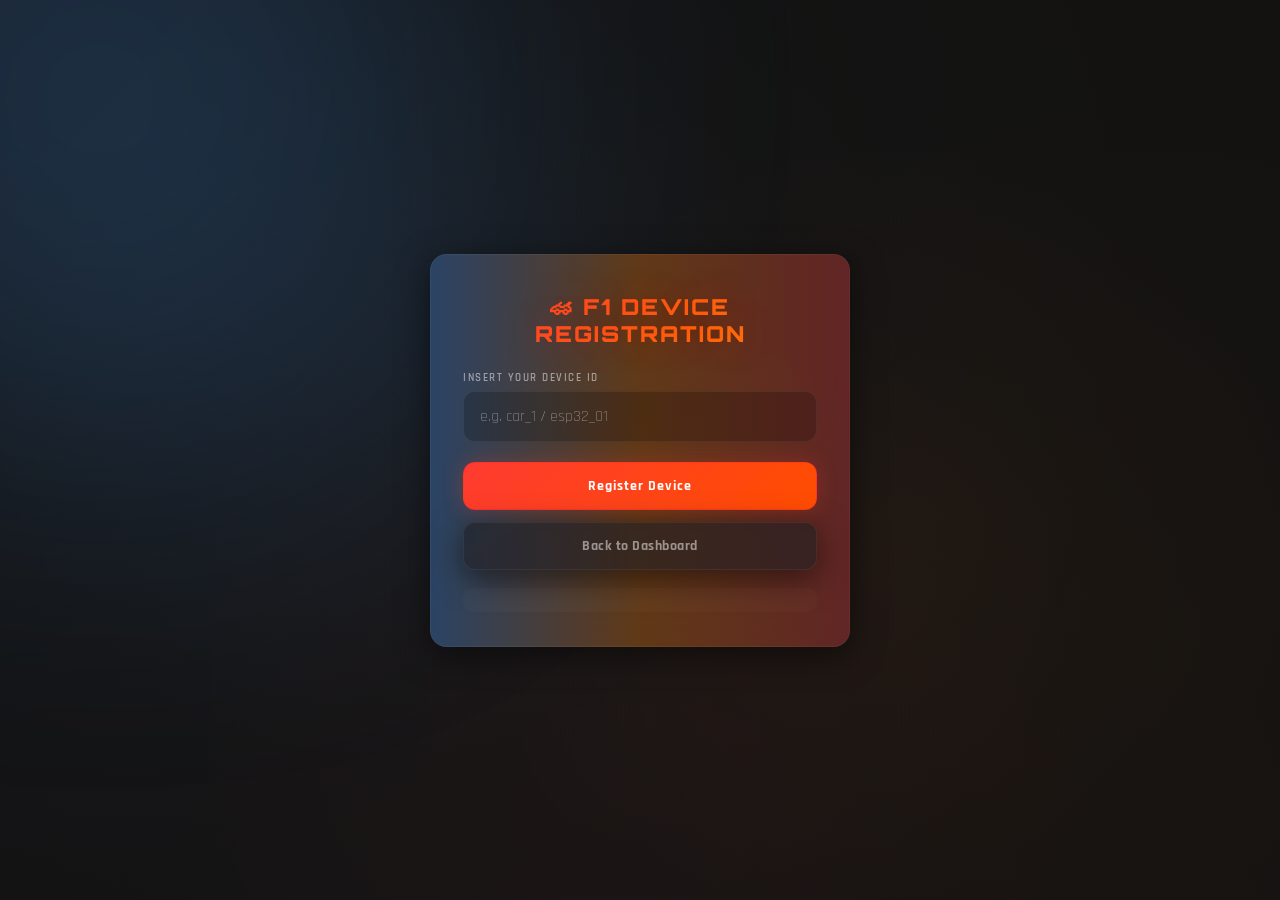
<file: login.html>
<!DOCTYPE html>
<!--
================================================================================
DOCUMENTO HTML - F1 DEVICE LOGIN (REGISTRAZIONE)
================================================================================
Questa pagina consente ai nuovi dispositivi (vetture) di registrarsi presso
il backend della dashboard. L'utente inserisce un ID dispositivo e, tramite
chiamata API, lo invia al server per la registrazione.
La pagina è stilizzata con il tema dark e glassmorphism della dashboard principale.

================================================================================
INDICE DELLE SEZIONI
================================================================================
1.  META E TITOLO ................................. riga  31
2.  STILI INTERNI (CSS specifici per il login) ... riga  41
3.  SFONDO ANIMATO ................................ riga 227
4.  CARD DI REGISTRAZIONE ........................ riga 233
5.  LOGICA DI REGISTRAZIONE (JavaScript) ......... riga 270
================================================================================
-->
<html lang="it">
<head>
    <!-- ============================================================
    SEZIONE 1: META E TITOLO
    ============================================================ -->
    <meta charset="UTF-8">
    <meta name="viewport" content="width=device-width, initial-scale=1.0">
    <title>F1 Device Login</title>

    <!-- Foglio di stile principale della dashboard -->
    <link rel="stylesheet" href="style.css">

    <!-- ============================================================
    SEZIONE 2: STILI INTERNI (CSS specifici per il login)
    ============================================================ -->
    <style>
        /* --- Sfondo e centratura --- */
        body {
            font-family: 'Rajdhani', 'Segoe UI', Arial, sans-serif;
            background: var(--f1-bg);
            background-image:
                radial-gradient(circle at 30% 40%, rgba(74, 158, 255, 0.04), transparent 40%),
                radial-gradient(circle at 70% 60%, rgba(255, 123, 0, 0.03), transparent 40%),
                radial-gradient(circle at 50% 80%, rgba(255, 59, 48, 0.02), transparent 50%);
            height: 100vh;
            display: flex;
            justify-content: center;
            align-items: center;
            color: var(--f1-text);
            overflow: hidden;
            margin: 0;
        }

        /* Alone luminoso animato (effetto neon) */
        .bg-glow {
            position: absolute;
            width: 700px;
            height: 700px;
            background: var(--f1-blue-glow);
            filter: blur(150px);
            border-radius: 50%;
            top: -250px;
            left: -250px;
            pointer-events: none;
            animation: pulseGlow 6s ease-in-out infinite alternate;
        }

        @keyframes pulseGlow {
            0% { opacity: 0.5; transform: scale(0.9); }
            100% { opacity: 1; transform: scale(1.2); }
        }

        /* --- Card principale (glassmorphism) --- */
        .login-card {
            position: relative;
            width: 420px;
            max-width: 94%;
            padding: 38px 32px 34px 32px;
            border-radius: var(--f1-radius);
            background: var(--f1-card-bg);
            backdrop-filter: blur(16px);
            -webkit-backdrop-filter: blur(16px);
            border: 1px solid var(--f1-border);
            box-shadow: var(--f1-shadow);
            transition: var(--f1-transition);
            text-align: center;
            z-index: 2;
        }

        /* Bordo animato con gradiente */
        .login-card::before {
            content: '';
            position: absolute;
            top: -1px;
            left: -1px;
            right: -1px;
            bottom: -1px;
            border-radius: calc(var(--f1-radius) + 1px);
            background: linear-gradient(90deg, var(--f1-blue), var(--f1-orange), var(--f1-red));
            z-index: -1;
            opacity: 0.3;
            transition: opacity 0.4s;
        }

        .login-card:hover::before {
            opacity: 0.8;
        }

        .login-card:hover {
            transform: translateY(-4px);
            border-color: rgba(74, 158, 255, 0.12);
            box-shadow: 0 12px 40px rgba(0, 0, 0, 0.6), 0 0 0 1px rgba(74, 158, 255, 0.06);
        }

        /* Titolo (Orbitron con gradiente) */
        .login-title {
            font-family: 'Orbitron', sans-serif;
            font-weight: 900;
            font-size: 22px;
            letter-spacing: 2px;
            text-transform: uppercase;
            margin: 0 0 24px 0;
            background: linear-gradient(135deg, var(--f1-red), var(--f1-orange));
            background-clip: text;
            -webkit-background-clip: text;
            -webkit-text-fill-color: transparent;
            color: transparent;
            text-shadow: 0 0 40px var(--f1-red-glow);
        }

        /* Etichetta */
        .label {
            font-size: 11px;
            font-weight: 600;
            text-transform: uppercase;
            letter-spacing: 1.5px;
            color: var(--f1-text-muted);
            margin-bottom: 6px;
            text-align: left;
        }

        /* Campo input */
        .login-input {
            width: 100%;
            padding: 14px 16px;
            border-radius: 12px;
            border: 1px solid var(--f1-border);
            background: rgba(0, 0, 0, 0.2);
            color: var(--f1-text);
            font-family: 'Rajdhani', sans-serif;
            font-size: 16px;
            font-weight: 500;
            outline: none;
            transition: var(--f1-transition);
            margin-bottom: 8px;
            box-sizing: border-box;
        }

        .login-input:focus {
            border-color: var(--f1-blue);
            box-shadow: 0 0 0 3px rgba(74, 158, 255, 0.1);
            background: rgba(0, 0, 0, 0.3);
        }

        .login-input::placeholder {
            color: var(--f1-text-muted);
            font-weight: 300;
        }

        /* Pulsanti generici */
        .login-btn {
            width: 100%;
            padding: 14px 20px;
            border-radius: 12px;
            border: 1px solid var(--f1-border);
            background: rgba(30, 30, 36, 0.8);
            color: var(--f1-text);
            font-family: 'Rajdhani', sans-serif;
            font-weight: 700;
            font-size: 14px;
            letter-spacing: 0.5px;
            cursor: pointer;
            transition: var(--f1-transition);
            position: relative;
            overflow: hidden;
            margin-top: 12px;
            box-sizing: border-box;
            box-shadow: var(--f1-shadow);
        }

        .login-btn:hover {
            transform: translateY(-2px);
            border-color: var(--f1-blue);
            box-shadow: 0 8px 32px rgba(74, 158, 255, 0.08);
            background: rgba(74, 158, 255, 0.04);
            color: var(--f1-blue);
        }

        .login-btn:active {
            transform: scale(0.97);
        }

        /* Pulsante primario (Register) */
        .login-btn.primary {
            background: linear-gradient(135deg, var(--f1-red), #ff4d00);
            border-color: rgba(255, 0, 76, 0.2);
            color: white;
            font-weight: 700;
            letter-spacing: 1px;
            box-shadow: 0 0 20px var(--f1-red-glow);
        }

        .login-btn.primary:hover {
            border-color: var(--f1-red);
            box-shadow: 0 8px 32px var(--f1-red-glow);
            background: linear-gradient(135deg, var(--f1-red), #ff4d00);
            transform: translateY(-2px) scale(1.01);
            color: white;
        }

        /* Pulsante secondario (Back) */
        .login-btn.secondary {
            background: rgba(30, 30, 36, 0.6);
            border-color: var(--f1-border);
            color: var(--f1-text-muted);
        }

        .login-btn.secondary:hover {
            border-color: var(--f1-blue);
            color: var(--f1-text);
            background: rgba(74, 158, 255, 0.04);
        }

        /* Effetto ripple */
        .login-btn::after {
            content: "";
            position: absolute;
            inset: 0;
            background: radial-gradient(circle, rgba(74, 158, 255, 0.04), transparent 60%);
            opacity: 0;
            transition: 0.3s;
            pointer-events: none;
        }

        .login-btn:active::after {
            opacity: 1;
        }

        /* Area feedback */
        #result {
            margin-top: 18px;
            font-size: 14px;
            font-weight: 500;
            min-height: 24px;
            color: var(--f1-text);
            padding: 8px 12px;
            border-radius: 10px;
            background: rgba(255, 255, 255, 0.02);
            transition: var(--f1-transition);
        }

        #result:not(:empty) {
            border: 1px solid rgba(74, 158, 255, 0.08);
        }

        /* Responsive */
        @media (max-width: 500px) {
            .login-card {
                padding: 28px 20px 24px 20px;
            }
            .login-title {
                font-size: 18px;
            }
            .login-input, .login-btn {
                font-size: 14px;
                padding: 12px 16px;
            }
            .bg-glow {
                width: 400px;
                height: 400px;
                top: -100px;
                left: -100px;
            }
        }
    </style>
</head>

<body>

    <!-- ============================================================
    SEZIONE 3: SFONDO ANIMATO
    ============================================================ -->
    <div class="bg-glow"></div>

    <!-- ============================================================
    SEZIONE 4: CARD DI REGISTRAZIONE
    ============================================================ -->
    <div class="login-card">

        <div class="login-title">🏎 F1 Device Registration</div>

        <div class="label">Insert your device ID</div>
        <input class="login-input" id="deviceId" placeholder="e.g. car_1 / esp32_01">

        <button class="login-btn primary" onclick="registerDevice()">
            Register Device
        </button>

        <button class="login-btn secondary" onclick="goDashboard()">
            Back to Dashboard
        </button>

        <div id="result"></div>

    </div>

    <!-- ============================================================
    SEZIONE 5: LOGICA DI REGISTRAZIONE (JavaScript)
    ============================================================ -->
    <script>
        /**
         * Invia una richiesta di registrazione al backend.
         * Legge l'ID dal campo input, lo valida e gestisce la risposta.
         */
        async function registerDevice() {
            const input = document.getElementById("deviceId");
            const id = input.value.trim();

            if (!id) {
                document.getElementById("result").innerHTML = "⚠️ Insert a device ID";
                return;
            }

            try {
                const res = await fetch("http://192.168.1.70:8000/register_device", {
                    method: "POST",
                    headers: { "Content-Type": "application/json" },
                    body: JSON.stringify({ device_id: id })
                });

                const data = await res.json();

                if (!res.ok) {
                    document.getElementById("result").innerHTML = `⚠️ ${data.detail || "Error during registration"}`;
                    return;
                }

                document.getElementById("result").innerHTML = "✅ Device registered: <b>" + data.device_id + "</b>";
                input.value = "";
                input.focus();

            } catch (err) {
                document.getElementById("result").innerHTML = "❌ Server error - backend not reachable";
            }
        }

        /**
         * Reindirizza alla dashboard principale.
         */
        function goDashboard() {
            window.location.href = "index.html";
        }

        /**
         * Premi Invio nel campo input per attivare la registrazione.
         */
        document.getElementById("deviceId").addEventListener("keydown", function(e) {
            if (e.key === "Enter") {
                registerDevice();
            }
        });
    </script>

</body>
</html>
</file>
<file: style.css>
/* ==========================================================================
   STYLE.CSS - F1 DASHBOARD (DARK ELEGANT)
   ==========================================================================
   Tema scuro bilanciato: grigio profondo, card semitrasparenti,
   accenti blu/arancione per massima leggibilità.

   ==========================================================================
   INDICE DELLE SEZIONI
   ==========================================================================
   1.  IMPORTAZIONE FONT ........................... riga   33
   2.  VARIABILI CSS ............................... riga   39
   3.  RESET E STILI BASE .......................... riga   64
   4.  SCROLLBAR ................................... riga   84
   5.  HEADER ...................................... riga  101
   6.  TOPBAR ...................................... riga  126
   7.  GRIGLIA CARD ................................ riga  214
   8.  CARD ........................................ riga  227
   9.  CANVAS (GRAFICI) ............................ riga  283
  10.  TRACCIATO ................................... riga  308
  11.  CONTROLLI GARA .............................. riga  402
  12.  AI PANEL E LEADERBOARD ...................... riga  475
  13.  PANNELLO EDITOR ............................. riga  610
  14.  MODALITÀ ESPANSA ............................ riga  632
  15.  PICTURE-IN-PICTURE (PiP) .................... riga  672
  16.  CLASSI UTILITY .............................. riga  794
  17.  ANIMAZIONI .................................. riga  804
  18.  SFONDO ANIMATO .............................. riga  824
  19.  RESPONSIVE .................................. riga  845
  20.  PIP RESIZE HANDLE ........................... riga  894
  21.  GRAFICO COMPARISON .......................... riga  914
  22.  AI ENGINEER UI .............................. riga  937
  23.  PULSANTI GPS E SIMULAZIONE .................. riga 1048
  24.  CONTATORE FPS ............................... riga 1064
   ========================================================================== */

/* ==========================================================================
   1. IMPORTAZIONE FONT
   ========================================================================== */
@import url('https://fonts.googleapis.com/css2?family=Orbitron:wght@400;700;900&family=Rajdhani:wght@300;400;600;700&display=swap');

/* ==========================================================================
   2. VARIABILI CSS
   ========================================================================== */
:root {
    --f1-red: #ff3b30;
    --f1-red-glow: rgba(255, 59, 48, 0.25);
    --f1-blue: #4a9eff;
    --f1-blue-glow: rgba(74, 158, 255, 0.2);
    --f1-orange: #ff7b00;
    --f1-orange-glow: rgba(255, 123, 0, 0.2);
    --f1-green: #4caf50;
    --f1-green-glow: rgba(76, 175, 80, 0.2);
    --f1-bg: #121212;
    --f1-card-bg: rgba(30, 30, 36, 0.88);
    --f1-border: rgba(255, 255, 255, 0.06);
    --f1-text: #e8e8ea;
    --f1-text-muted: rgba(255, 255, 255, 0.5);
    --f1-shadow: 0 8px 32px rgba(0, 0, 0, 0.5);
    --f1-radius: 16px;
    --f1-transition: all 0.3s cubic-bezier(0.25, 0.46, 0.45, 0.94);
}

/* ==========================================================================
   3. RESET E STILI BASE
   ========================================================================== */
* {
    box-sizing: border-box;
    margin: 0;
    padding: 0;
}

body {
    font-family: 'Rajdhani', 'Segoe UI', Arial, sans-serif;
    background: var(--f1-bg);
    background-image:
        radial-gradient(circle at 30% 40%, rgba(74, 158, 255, 0.04), transparent 40%),
        radial-gradient(circle at 70% 60%, rgba(255, 123, 0, 0.03), transparent 40%),
        radial-gradient(circle at 50% 80%, rgba(255, 59, 48, 0.02), transparent 50%);
    color: var(--f1-text);
    min-height: 100vh;
    overflow-x: hidden;
}

/* ==========================================================================
   4. SCROLLBAR
   ========================================================================== */
::-webkit-scrollbar {
    width: 6px;
}
::-webkit-scrollbar-track {
    background: rgba(255, 255, 255, 0.02);
}
::-webkit-scrollbar-thumb {
    background: var(--f1-blue);
    border-radius: 10px;
}
::-webkit-scrollbar-thumb:hover {
    background: var(--f1-orange);
    box-shadow: 0 0 12px var(--f1-orange-glow);
}

/* ==========================================================================
   5. HEADER – Titolo principale
   ========================================================================== */
h1 {
    margin: 0;
    padding: 20px 28px;
    font-family: 'Orbitron', sans-serif;
    font-size: 26px;
    font-weight: 900;
    letter-spacing: 3px;
    text-transform: uppercase;
    color: #fff;
    background: linear-gradient(135deg, rgba(74, 158, 255, 0.06), rgba(255, 123, 0, 0.03));
    border-bottom: 2px solid transparent;
    border-image: linear-gradient(90deg, var(--f1-blue), var(--f1-orange), var(--f1-red));
    border-image-slice: 1;
    display: flex;
    align-items: center;
    gap: 16px;
    text-shadow: 0 0 40px rgba(74, 158, 255, 0.05);
}

h1::before {
    content: '🏎️';
    font-size: 32px;
    filter: drop-shadow(0 0 10px var(--f1-blue-glow));
}

/* ==========================================================================
   6. TOPBAR – Barra superiore
   ========================================================================== */
.topbar {
    position: sticky;
    top: 0;
    z-index: 1000;
    display: flex;
    align-items: center;
    justify-content: space-between;
    padding: 10px 24px;
    margin: 12px 24px 20px 24px;
    background: rgba(18, 18, 18, 0.92);
    backdrop-filter: blur(20px);
    -webkit-backdrop-filter: blur(20px);
    border: 1px solid var(--f1-border);
    border-radius: var(--f1-radius);
    box-shadow: var(--f1-shadow);
    transition: var(--f1-transition);
}

.topbar:hover {
    border-color: rgba(74, 158, 255, 0.15);
    box-shadow: 0 8px 40px rgba(0, 0, 0, 0.6);
}

.topbar-left {
    display: flex;
    align-items: center;
    gap: 14px;
}

.topbar-center {
    display: flex;
    align-items: center;
    gap: 10px;
    margin-right: auto;
    margin-left: 20px;
}

.topbar-right {
    display: flex;
    align-items: center;
    gap: 8px;
}

/* Live dot */
.live-dot {
    width: 10px;
    height: 10px;
    background: var(--f1-blue);
    border-radius: 50%;
    box-shadow: 0 0 20px var(--f1-blue-glow), inset 0 0 6px rgba(74, 158, 255, 0.3);
    animation: pulse-dot 1.2s ease-in-out infinite;
}

@keyframes pulse-dot {
    0%, 100% { transform: scale(1); opacity: 1; }
    50% { transform: scale(1.6); opacity: 0.4; }
}

.live-text {
    font-size: 12px;
    font-weight: 700;
    letter-spacing: 2px;
    text-transform: uppercase;
    color: var(--f1-blue);
    text-shadow: 0 0 20px var(--f1-blue-glow);
    animation: liveTextPulse 2s ease-in-out infinite;
}

@keyframes liveTextPulse {
    0%, 100% { opacity: 1; }
    50% { opacity: 0.3; }
}

/* Selettore dispositivo */
#deviceSelect {
    background: rgba(30, 30, 36, 0.9);
    color: #fff;
    border: 1px solid var(--f1-border);
    padding: 8px 40px 8px 16px;
    border-radius: 10px;
    font-family: 'Rajdhani', sans-serif;
    font-weight: 600;
    font-size: 14px;
    cursor: pointer;
    transition: var(--f1-transition);
    outline: none;
    appearance: none;
    background-image: url("data:image/svg+xml;utf8,<svg xmlns='http://www.w3.org/2000/svg' width='12' height='8' viewBox='0 0 12 8'><path fill='%234a9eff' d='M0 0l6 6 6-6z'/></svg>");
    background-repeat: no-repeat;
    background-position: right 14px center;
    min-width: 150px;
}

#deviceSelect:focus,
#deviceSelect:active {
    border-color: var(--f1-blue);
    box-shadow: 0 0 0 3px rgba(74, 158, 255, 0.1);
    background-color: rgba(30, 30, 36, 0.95);
}

#deviceSelect option {
    background: #1e1e24;
    color: #fff;
    padding: 8px 12px;
}

#deviceSelect:hover {
    border-color: var(--f1-blue);
    box-shadow: 0 0 0 2px rgba(74, 158, 255, 0.04);
}

/* Pulsanti topbar */
.topbar-btn {
    position: relative;
    padding: 8px 18px;
    border-radius: 10px;
    background: rgba(30, 30, 36, 0.6);
    border: 1px solid var(--f1-border);
    color: var(--f1-text);
    cursor: pointer;
    transition: var(--f1-transition);
    font-family: 'Rajdhani', sans-serif;
    font-weight: 600;
    font-size: 13px;
    letter-spacing: 0.5px;
    overflow: hidden;
}

.topbar-btn:hover {
    transform: translateY(-2px);
    border-color: var(--f1-blue);
    box-shadow: 0 4px 20px rgba(74, 158, 255, 0.08);
    background: rgba(74, 158, 255, 0.04);
    color: var(--f1-blue);
}

.topbar-btn:active {
    transform: scale(0.96);
}

.topbar-btn.active {
    border-color: var(--f1-blue);
    box-shadow: 0 0 0 3px rgba(74, 158, 255, 0.06);
    color: var(--f1-blue);
}

.topbar-btn.danger:hover {
    border-color: var(--f1-red);
    box-shadow: 0 4px 20px var(--f1-red-glow);
    color: var(--f1-red);
}

.topbar-btn::after {
    content: "";
    position: absolute;
    inset: 0;
    background: radial-gradient(circle, rgba(74, 158, 255, 0.04), transparent 60%);
    opacity: 0;
    transition: 0.3s;
    pointer-events: none;
}

.topbar-btn:active::after {
    opacity: 1;
}

/* ==========================================================================
   7. GRIGLIA CARD
   ========================================================================== */
.container {
    display: grid;
    grid-template-columns: 1fr 1fr 1fr;
    gap: 20px;
    padding: 0 24px;
    margin-top: 20px;
}

.container-full {
    padding: 0 24px;
    margin-top: 20px;
}

/* ==========================================================================
   8. CARD (glassmorphism scuro)
   ========================================================================== */
.card {
    background: var(--f1-card-bg);
    backdrop-filter: blur(16px);
    -webkit-backdrop-filter: blur(16px);
    border: 1px solid var(--f1-border);
    border-radius: var(--f1-radius);
    padding: 20px 22px 22px 22px;
    box-shadow: var(--f1-shadow);
    transition: var(--f1-transition);
    position: relative;
    overflow: hidden;
}

.card::before {
    content: '';
    position: absolute;
    top: 0;
    left: 0;
    right: 0;
    height: 2px;
    background: linear-gradient(90deg, var(--f1-blue), var(--f1-orange), var(--f1-red));
    opacity: 0;
    transition: var(--f1-transition);
}

.card:hover {
    transform: translateY(-4px);
    border-color: rgba(74, 158, 255, 0.12);
    box-shadow: 0 12px 40px rgba(0, 0, 0, 0.6), 0 0 0 1px rgba(74, 158, 255, 0.06);
}

.card:hover::before {
    opacity: 1;
}

.card::after {
    content: '';
    position: absolute;
    top: 0;
    right: 0;
    width: 60px;
    height: 100%;
    background: repeating-linear-gradient(45deg,
        transparent,
        transparent 8px,
        rgba(74, 158, 255, 0.01) 8px,
        rgba(74, 158, 255, 0.01) 10px
    );
    pointer-events: none;
    opacity: 0.2;
}

.card h3 {
    margin: 0 0 14px 0;
    font-family: 'Orbitron', sans-serif;
    font-size: 11px;
    font-weight: 700;
    letter-spacing: 1.5px;
    text-transform: uppercase;
    color: var(--f1-text-muted);
    display: flex;
    align-items: center;
    gap: 8px;
}

.card h3 .badge {
    font-family: 'Rajdhani', sans-serif;
    font-size: 9px;
    padding: 2px 12px;
    border-radius: 20px;
    background: rgba(74, 158, 255, 0.08);
    color: var(--f1-blue);
    letter-spacing: 0.5px;
    border: 1px solid rgba(74, 158, 255, 0.06);
}

/* ==========================================================================
   9. CANVAS (GRAFICI)
   ========================================================================== */
canvas {
    width: 100% !important;
    height: 200px !important;
    display: block;
    border: none !important;
    outline: none !important;
    border-radius: 0 !important;
    box-shadow: none !important;
}

.chart-wrapper {
    border-radius: 12px;
    overflow: hidden;
    border: 1px solid var(--f1-border);
    position: relative;
    background: transparent;
    transition: box-shadow 0.3s ease;
}

.chart-wrapper canvas {
    width: 100% !important;
    height: 200px !important;
    display: block;
    border: none !important;
    outline: none !important;
    border-radius: 0 !important;
    clip-path: none !important;
    box-shadow: none !important;
}

.chart-wrapper:hover {
    box-shadow: 0 0 0 2px rgba(74, 158, 255, 0.04);
}

/* ==========================================================================
   10. TRACCIATO (Canvas della pista)
   ========================================================================== */
.track-card {
    margin: 20px 24px;
    position: relative;
    padding: 18px 20px 20px 20px;
}

.track-header {
    display: flex;
    align-items: center;
    justify-content: space-between;
    gap: 12px;
    margin-bottom: 14px;
}

.track-header h3 {
    margin: 0;
    font-family: 'Orbitron', sans-serif;
    font-size: 14px;
    font-weight: 700;
    letter-spacing: 1.5px;
    color: #fff;
    text-shadow: 0 0 30px rgba(74, 158, 255, 0.05);
}

.track-header h3 span {
    color: var(--f1-blue);
}

.track-toggle-btn {
    padding: 6px 14px;
    border-radius: 8px;
    border: 1px solid var(--f1-border);
    background: rgba(30, 30, 36, 0.6);
    color: var(--f1-text);
    cursor: pointer;
    font-family: 'Rajdhani', sans-serif;
    font-weight: 700;
    font-size: 12px;
    letter-spacing: 0.5px;
    transition: var(--f1-transition);
}

.track-toggle-btn:hover {
    border-color: var(--f1-blue);
    color: var(--f1-blue);
    box-shadow: 0 0 0 3px rgba(74, 158, 255, 0.04);
    transform: translateY(-1px);
}

.track-toggle-btn.active {
    border-color: var(--f1-blue);
    color: var(--f1-blue);
    box-shadow: 0 0 0 3px rgba(74, 158, 255, 0.06);
}

#trackCanvas {
    width: 100%;
    height: 480px;
    min-height: 350px;
    background: radial-gradient(ellipse at center, #16161c, #0d0d10);
    border-radius: 12px;
    border: 1px solid var(--f1-border);
    display: block;
    box-sizing: border-box;
    transition: var(--f1-transition);
    box-shadow: inset 0 0 80px rgba(0, 0, 0, 0.4);
}

#trackCanvas:hover {
    border-color: rgba(74, 158, 255, 0.08);
    box-shadow: inset 0 0 80px rgba(0, 0, 0, 0.3);
}

/* Timer giro record */
.timer-display {
    font-family: 'Orbitron', monospace;
    font-size: 22px;
    font-weight: 900;
    letter-spacing: 2px;
    background: rgba(0, 0, 0, 0.3);
    padding: 4px 18px;
    border-radius: 8px;
    border: 1px solid var(--f1-border);
    color: var(--f1-blue);
    text-shadow: 0 0 30px var(--f1-blue-glow);
    display: inline-block;
}

.timer-display.purple {
    color: var(--f1-orange);
    text-shadow: 0 0 30px var(--f1-orange-glow);
    border-color: rgba(255, 123, 0, 0.15);
}

/* ==========================================================================
   11. CONTROLLI GARA
   ========================================================================== */
.controls {
    display: flex;
    gap: 14px;
    padding: 14px 24px 0 24px;
}

.controls button {
    flex: 1;
    position: relative;
    overflow: visible !important;
    padding: 16px 20px;
    border-radius: 12px;
    border: 1px solid var(--f1-border);
    background: rgba(30, 30, 36, 0.8);
    font-family: 'Orbitron', sans-serif;
    font-weight: 700;
    font-size: 14px;
    letter-spacing: 2px;
    text-transform: uppercase;
    cursor: pointer;
    transition: var(--f1-transition);
    color: var(--f1-text);
    box-shadow: var(--f1-shadow);
}

.controls button:hover {
    transform: translateY(-2px);
    box-shadow: 0 8px 32px rgba(0, 0, 0, 0.5);
}

.controls button:active {
    transform: scale(0.97);
}

.controls button.loading {
    opacity: 0.4;
    pointer-events: none;
    transform: scale(0.98);
}

.controls button::before {
    content: '';
    position: absolute;
    inset: -2px;
    border-radius: 14px;
    background: linear-gradient(90deg, transparent, currentColor, transparent);
    opacity: 0;
    transition: var(--f1-transition);
    filter: blur(8px);
    pointer-events: none;
}

.controls button:hover::before {
    opacity: 0.2;
    animation: glowPulse 1.5s ease-in-out infinite;
}

@keyframes glowPulse {
    0%, 100% { opacity: 0.1; transform: scale(1); }
    50% { opacity: 0.3; transform: scale(1.03); }
}

.controls .btn-start {
    border-color: rgba(74, 158, 255, 0.15);
    color: var(--f1-blue);
}

.controls .btn-start:hover {
    border-color: var(--f1-blue);
    box-shadow: 0 8px 32px rgba(74, 158, 255, 0.06);
    background: rgba(74, 158, 255, 0.02);
}

.controls .btn-start.active {
    border-color: var(--f1-red);
    color: var(--f1-red);
    box-shadow: 0 0 0 3px rgba(255, 59, 48, 0.06);
}

.controls .btn-start.active:hover {
    box-shadow: 0 8px 32px var(--f1-red-glow);
    background: rgba(255, 59, 48, 0.02);
}

.controls .btn-reset {
    border-color: var(--f1-border);
    color: var(--f1-text-muted);
}

.controls .btn-reset:hover {
    border-color: var(--f1-orange);
    color: var(--f1-orange);
    box-shadow: 0 8px 32px rgba(255, 123, 0, 0.06);
}

.controls button::after {
    content: "";
    position: absolute;
    inset: 0;
    background: radial-gradient(circle, rgba(74, 158, 255, 0.03), transparent 60%);
    opacity: 0;
    transition: 0.3s;
    pointer-events: none;
}

.controls button:active::after {
    opacity: 1;
}

/* ==========================================================================
   12. AI PANEL E LEADERBOARD (griglia inferiore)
   ========================================================================== */
.control-grid {
    display: grid;
    grid-template-columns: 1fr 1.2fr;
    gap: 20px;
    padding: 0 24px;
    margin-top: 16px;
}

@media (max-width: 900px) {
    .control-grid {
        grid-template-columns: 1fr;
    }
}

/* --- 12.1 AI PANEL --- */
.ai-panel input {
    width: 100%;
    margin-bottom: 10px;
    padding: 12px 16px;
    height: 46px;
    font-family: 'Rajdhani', sans-serif;
    font-size: 14px;
    border-radius: 10px;
    border: 1px solid var(--f1-border);
    background: rgba(0, 0, 0, 0.2);
    color: #fff;
    box-sizing: border-box;
    transition: var(--f1-transition);
}

.ai-panel input:focus {
    border-color: var(--f1-blue);
    box-shadow: 0 0 0 3px rgba(74, 158, 255, 0.04);
    outline: none;
}

.ai-panel input::placeholder {
    color: var(--f1-text-muted);
}

.ai-panel button {
    width: 100%;
    margin-bottom: 12px;
    padding: 12px;
    border-radius: 10px;
    border: 1px solid var(--f1-border);
    background: rgba(30, 30, 36, 0.6);
    color: var(--f1-text);
    font-family: 'Rajdhani', sans-serif;
    font-weight: 700;
    font-size: 13px;
    letter-spacing: 0.5px;
    cursor: pointer;
    transition: var(--f1-transition);
    box-shadow: var(--f1-shadow);
}

.ai-panel button:hover {
    border-color: var(--f1-blue);
    box-shadow: 0 8px 32px rgba(74, 158, 255, 0.04);
    transform: translateY(-2px);
    color: var(--f1-blue);
}

.ai-panel button.sending {
    border-color: var(--f1-blue);
    color: var(--f1-blue);
    box-shadow: 0 0 0 3px rgba(74, 158, 255, 0.06);
}

#aiBox {
    background: rgba(0, 0, 0, 0.15);
    border: 1px solid var(--f1-border);
    padding: 14px 16px;
    border-radius: 10px;
    font-size: 14px;
    line-height: 1.5;
    color: #d0d0d8;
    min-height: 60px;
    transition: var(--f1-transition);
}

#aiBox:not(:empty) {
    border-color: rgba(74, 158, 255, 0.08);
}

/* --- 12.2 LEADERBOARD --- */
#leaderboard {
    position: relative;
    min-height: 400px;
    height: 400px;
    overflow-y: auto;
    overflow-x: hidden;
    padding-right: 6px;
    padding-bottom: 4px;
}

#leaderboard::-webkit-scrollbar {
    width: 4px;
}
#leaderboard::-webkit-scrollbar-track {
    background: rgba(255, 255, 255, 0.02);
}
#leaderboard::-webkit-scrollbar-thumb {
    background: var(--f1-blue);
    border-radius: 10px;
}
#leaderboard::-webkit-scrollbar-thumb:hover {
    box-shadow: 0 0 12px var(--f1-blue-glow);
}

/* Righe della leaderboard */
.leaderboard-row {
    position: absolute;
    top: 0;
    left: 0;
    width: 100%;
    height: 64px;
    padding: 0 12px 0 16px;
    box-sizing: border-box;
    display: flex;
    align-items: center;
    gap: 10px;
    background: rgba(255, 255, 255, 0.02);
    border-left: 3px solid transparent;
    border-radius: 12px;
    transition: transform 0.45s cubic-bezier(0.34, 1.56, 0.64, 1), background 0.3s ease;
    will-change: transform;
    pointer-events: none;
    backdrop-filter: blur(2px);
}

.leaderboard-row:hover {
    background: rgba(74, 158, 255, 0.04);
}

.leaderboard-row.selected {
    background: rgba(74, 158, 255, 0.06) !important;
    border-left-color: var(--f1-blue) !important;
    box-shadow: inset 0 0 30px rgba(74, 158, 255, 0.02);
}

.leaderboard-row.overtaking {
    background: rgba(255, 123, 0, 0.06) !important;
    border-left-color: var(--f1-orange) !important;
    animation: flashOrange 0.6s ease-out forwards;
}

@keyframes flashOrange {
    0% { background: rgba(255, 123, 0, 0.15); }
    100% { background: rgba(255, 255, 255, 0.02); }
}

/* Posizione */
.leaderboard-pos {
    font-family: 'Orbitron', monospace;
    font-size: 22px;
    font-weight: 900;
    min-width: 40px;
    text-align: center;
    letter-spacing: -0.5px;
    color: rgba(255, 255, 255, 0.15);
    transition: color 0.3s ease;
}
.leaderboard-pos.pos-1 { color: #ffd700; text-shadow: 0 0 20px rgba(255, 215, 0, 0.2); }
.leaderboard-pos.pos-2 { color: #c0c0c0; text-shadow: 0 0 20px rgba(192, 192, 192, 0.1); }
.leaderboard-pos.pos-3 { color: #cd7f32; text-shadow: 0 0 20px rgba(205, 127, 50, 0.1); }
.leaderboard-pos.pos-other { color: rgba(255, 255, 255, 0.2); }

/* Nome */
.leaderboard-name {
    font-family: 'Rajdhani', sans-serif;
    font-weight: 700;
    font-size: 15px;
    min-width: 80px;
    color: var(--f1-text);
    letter-spacing: 0.3px;
}
.leaderboard-name .highlight {
    color: var(--f1-blue);
}

/* Barra progresso distanza */
.leaderboard-progress-wrap {
    flex: 1;
    min-width: 60px;
    display: flex;
    align-items: center;
    gap: 10px;
}
.leaderboard-progress-bg {
    flex: 1;
    height: 4px;
    background: rgba(255, 255, 255, 0.04);
    border-radius: 4px;
    overflow: hidden;
    position: relative;
}
.leaderboard-progress-fill {
    height: 100%;
    border-radius: 4px;
    background: linear-gradient(90deg, var(--f1-blue), var(--f1-green));
    transition: width 0.6s cubic-bezier(0.25, 0.46, 0.45, 0.94);
    width: 0%;
}
.leaderboard-progress-label {
    font-family: 'Rajdhani', monospace;
    font-size: 11px;
    font-weight: 600;
    color: var(--f1-text-muted);
    min-width: 50px;
    text-align: right;
}

/* Dettagli */
.leaderboard-details {
    display: flex;
    align-items: center;
    gap: 16px;
    font-size: 13px;
    font-family: 'Rajdhani', sans-serif;
    color: var(--f1-text-muted);
    flex-shrink: 0;
}
.leaderboard-details .detail-item {
    display: flex;
    align-items: center;
    gap: 4px;
}
.leaderboard-details .detail-icon {
    font-size: 12px;
    opacity: 0.5;
}
.leaderboard-details .detail-value {
    font-weight: 600;
    color: var(--f1-text);
}
.leaderboard-details .detail-value.speed {
    color: var(--f1-blue);
}
.leaderboard-details .detail-value.pit {
    color: var(--f1-red);
}
.leaderboard-details .detail-value.best {
    color: var(--f1-orange);
}

/* Indicatore cambio posizione */
.leaderboard-change {
    font-family: 'Orbitron', monospace;
    font-size: 14px;
    font-weight: 900;
    min-width: 36px;
    text-align: center;
    transition: all 0.3s ease;
}
.leaderboard-change.up {
    color: var(--f1-green);
    text-shadow: 0 0 20px var(--f1-green-glow);
}
.leaderboard-change.down {
    color: var(--f1-red);
    text-shadow: 0 0 20px var(--f1-red-glow);
}
.leaderboard-change.neutral {
    color: rgba(255, 255, 255, 0.08);
    font-size: 10px;
}

/* ==========================================================================
   RESPONSIVE LEADERBOARD (mobile)
   ========================================================================== */
@media (max-width: 768px) {
    .leaderboard-row {
        height: 56px;
        padding: 0 8px;
        gap: 6px;
        flex-wrap: nowrap;
    }
    .leaderboard-pos {
        font-size: 16px;
        min-width: 30px;
    }
    .leaderboard-name {
        font-size: 13px;
        min-width: 60px;
    }
    .leaderboard-progress-wrap {
        min-width: 40px;
    }
    .leaderboard-details {
        gap: 8px;
        font-size: 11px;
    }
    .leaderboard-details .detail-item {
        display: none;
    }
    .leaderboard-details .detail-item.tyre {
        display: flex;
    }
    .leaderboard-change {
        font-size: 12px;
        min-width: 28px;
    }
}

/* ==========================================================================
   13. PANNELLO EDITOR TRACCIATO
   ========================================================================== */
.track-editor-controls {
    display: flex;
    gap: 6px;
    flex-wrap: wrap;
    margin-bottom: 10px;
}

.track-editor-controls[hidden] {
    display: none;
}

.track-editor-controls button {
    padding: 6px 14px;
    border-radius: 8px;
    border: 1px solid var(--f1-border);
    background: rgba(30, 30, 36, 0.6);
    color: var(--f1-text);
    font-family: 'Rajdhani', sans-serif;
    font-weight: 700;
    font-size: 11px;
    letter-spacing: 0.5px;
    cursor: pointer;
    transition: var(--f1-transition);
}

.track-editor-controls button:hover {
    border-color: var(--f1-blue);
    color: var(--f1-blue);
    box-shadow: 0 0 0 3px rgba(74, 158, 255, 0.04);
}

/* ==========================================================================
   14. MODALITÀ ESPANSA (fullscreen track)
   ========================================================================== */
body.track-expanded .container,
body.track-expanded .container-full,
body.track-expanded .controls,
body.track-expanded h2,
body.track-expanded .control-grid {
    display: none !important;
}

body.track-expanded .container1 {
    flex: 1;
    display: flex;
    flex-direction: column;
    height: calc(100vh - 110px);
    margin: 0 24px;
    padding: 0;
}

body.track-expanded .container1 .card.track-card {
    flex: 1;
    display: flex;
    flex-direction: column;
    padding: 12px 16px;
    height: 100%;
}

body.track-expanded #trackCanvas {
    flex: 1;
    height: auto !important;
    min-height: 400px;
}

body.track-expanded h1 {
    display: none;
}

body.track-expanded {
    height: 100vh;
    overflow: hidden;
    display: flex;
    flex-direction: column;
}

body.track-expanded .topbar {
    flex-shrink: 0;
    margin: 6px 24px;
}

body.track-expanded .container1 {
    flex: 1;
    overflow: hidden;
}

/* ==========================================================================
   15. PICTURE-IN-PICTURE (PiP)
   ========================================================================== */
body.track-expanded #pip-container {
    display: block !important;
}

#pip-container {
    display: none;
    position: fixed;
    top: 0;
    left: 0;
    width: 100vw;
    height: 100vh;
    z-index: 9999;
    pointer-events: none;
}

body.track-expanded #pip-container {
    display: flex !important;
}

.pip-item {
    position: absolute;
    top: 0;
    left: 0;
    background: rgba(18, 18, 18, 0.94);
    backdrop-filter: blur(16px);
    border: 1px solid var(--f1-border);
    border-radius: 14px;
    padding: 12px 12px 8px 12px;
    box-shadow: var(--f1-shadow), 0 0 0 1px rgba(74, 158, 255, 0.02);
    width: 300px;
    height: 170px;
    pointer-events: auto;
    cursor: grab;
    user-select: none;
    transition: border-color 0.3s ease;
}

.pip-item[data-type="speed"] { border-color: rgba(74, 158, 255, 0.3); }
.pip-item[data-type="acc"]   { border-color: rgba(255, 59, 48, 0.3); }
.pip-item[data-type="compare"] { border-color: rgba(255, 123, 0, 0.3); }
.pip-item[data-type="radar"]   { border-color: rgba(76, 175, 80, 0.3); }

.pip-item:active {
    cursor: grabbing;
}

.pip-item:hover {
    border-color: rgba(74, 158, 255, 0.15);
    box-shadow: 0 8px 40px rgba(0, 0, 0, 0.6);
}

.pip-item canvas {
    width: 100% !important;
    height: calc(100% - 24px) !important;
    display: block;
    border-radius: 6px;
    pointer-events: none;
}

.pip-header {
    display: flex;
    justify-content: space-between;
    align-items: center;
    font-size: 11px;
    font-weight: 600;
    color: var(--f1-text-muted);
    padding-bottom: 4px;
    margin-bottom: 4px;
    border-bottom: 1px solid var(--f1-border);
    font-family: 'Rajdhani', sans-serif;
    letter-spacing: 0.5px;
}

.pip-header .pip-title {
    display: flex;
    align-items: center;
    gap: 6px;
}

.pip-header .pip-title .pip-icon {
    font-size: 14px;
}

.pip-header .pip-value {
    font-family: 'Orbitron', monospace;
    font-size: 14px;
    font-weight: 700;
    color: var(--f1-blue);
    text-shadow: 0 0 20px var(--f1-blue-glow);
}

.pip-header .pip-value.acc {
    color: var(--f1-red);
    text-shadow: 0 0 20px var(--f1-red-glow);
}

.pip-close {
    position: absolute;
    top: -6px;
    right: -6px;
    width: 20px;
    height: 20px;
    border-radius: 50%;
    border: none;
    background: var(--f1-red);
    color: #fff;
    font-size: 12px;
    line-height: 20px;
    text-align: center;
    cursor: pointer;
    box-shadow: 0 2px 8px rgba(255, 59, 48, 0.3);
    transition: all 0.2s;
    padding: 0;
    z-index: 10;
}

.pip-close:hover {
    transform: scale(1.2);
    background: #ff4d4d;
    box-shadow: 0 0 20px var(--f1-red-glow);
}

.pip-toggle-btn {
    padding: 4px 12px;
    border-radius: 6px;
    border: 1px solid var(--f1-border);
    background: rgba(30, 30, 36, 0.6);
    color: var(--f1-text-muted);
    font-size: 10px;
    cursor: pointer;
    transition: all 0.2s;
    font-family: 'Rajdhani', sans-serif;
    font-weight: 600;
    letter-spacing: 0.3px;
}

.pip-toggle-btn:hover {
    border-color: var(--f1-blue);
    color: var(--f1-blue);
}

.pip-toggle-btn.active {
    border-color: var(--f1-blue);
    background: rgba(74, 158, 255, 0.04);
    color: var(--f1-blue);
    box-shadow: 0 0 0 2px rgba(74, 158, 255, 0.04);
}

/* ==========================================================================
   16. CLASSI UTILITY
   ========================================================================== */
.f1-blue { color: var(--f1-blue) !important; font-weight: bold; text-shadow: 0 0 20px var(--f1-blue-glow); }
.f1-orange { color: var(--f1-orange) !important; font-weight: bold; text-shadow: 0 0 20px var(--f1-orange-glow); }
.f1-red { color: var(--f1-red) !important; font-weight: bold; text-shadow: 0 0 20px var(--f1-red-glow); }

.digital-number {
    font-family: 'Orbitron', monospace;
    font-weight: 700;
    letter-spacing: 0.5px;
}

/* ==========================================================================
   17. ANIMAZIONI DI ENTRY
   ========================================================================== */
@keyframes fadeUp {
    from { opacity: 0; transform: translateY(30px); filter: blur(2px); }
    to { opacity: 1; transform: translateY(0); filter: blur(0); }
}

@keyframes slideTop {
    from { opacity: 0; transform: translateY(-20px); }
    to { opacity: 1; transform: translateY(0); }
}

@keyframes titleReveal {
    from { opacity: 0; transform: translateY(-10px); letter-spacing: 10px; }
    to { opacity: 1; transform: translateY(0); letter-spacing: 3px; }
}

.container .card:nth-child(1) { animation: fadeUp 0.5s ease forwards; animation-delay: 0.05s; }
.container .card:nth-child(2) { animation: fadeUp 0.5s ease forwards; animation-delay: 0.12s; }
.container .card:nth-child(3) { animation: fadeUp 0.5s ease forwards; animation-delay: 0.19s; }
.container .card:nth-child(4) { animation: fadeUp 0.5s ease forwards; animation-delay: 0.26s; }

/* ==========================================================================
   18. SFONDO ANIMATO
   ========================================================================== */
body::before {
    content: '';
    position: fixed;
    top: -50%;
    left: -50%;
    width: 200%;
    height: 200%;
    background: radial-gradient(circle at 30% 40%, rgba(74, 158, 255, 0.03), transparent 50%),
                radial-gradient(circle at 70% 60%, rgba(255, 123, 0, 0.02), transparent 50%),
                radial-gradient(circle at 50% 80%, rgba(255, 59, 48, 0.02), transparent 50%);
    animation: bgMove 35s ease-in-out infinite alternate;
    z-index: -1;
    pointer-events: none;
}

@keyframes bgMove {
    0% { transform: translate(0, 0) scale(1); }
    25% { transform: translate(-5%, -3%) scale(1.05); }
    50% { transform: translate(3%, 5%) scale(0.95); }
    75% { transform: translate(-3%, -5%) scale(1.02); }
    100% { transform: translate(5%, 3%) scale(1.08); }
}

/* ==========================================================================
   19. RESPONSIVE
   ========================================================================== */
@media (max-width: 1200px) {
    .container {
        grid-template-columns: 1fr 1fr;
    }
}

@media (max-width: 768px) {
    .container {
        grid-template-columns: 1fr;
    }

    .topbar {
        flex-wrap: wrap;
        gap: 8px;
        padding: 10px 16px;
    }

    .topbar-center {
        order: 3;
        flex-basis: 100%;
        margin: 4px 0 0 0;
    }

    .topbar-center #deviceSelect {
        width: 100%;
    }

    #trackCanvas {
        height: 350px;
    }

    .control-grid {
        grid-template-columns: 1fr;
    }

    h1 {
        font-size: 18px;
        padding: 14px 18px;
    }

    .controls button {
        font-size: 12px;
        padding: 12px 16px;
    }

    .timer-display {
        font-size: 16px;
        padding: 2px 12px;
    }
}

/* ==========================================================================
   20. PIP RESIZE HANDLE
   ========================================================================== */
.pip-resize-handle {
    position: absolute;
    bottom: 0;
    right: 0;
    width: 16px;
    height: 16px;
    cursor: nwse-resize;
    background: linear-gradient(135deg, transparent 50%, rgba(255,255,255,0.15) 50%);
    border-bottom-right-radius: 14px;
    pointer-events: auto;
    transition: background 0.2s;
}

.pip-resize-handle:hover {
    background: linear-gradient(135deg, transparent 50%, rgba(74, 158, 255, 0.25) 50%);
}

.pip-resize-handle::after {
    content: '';
    position: absolute;
    bottom: 3px;
    right: 3px;
    width: 6px;
    height: 6px;
    border-right: 2px solid rgba(255,255,255,0.15);
    border-bottom: 2px solid rgba(255,255,255,0.15);
    border-radius: 0 0 3px 0;
}

/* ==========================================================================
   21. GRAFICO COMPARISON (Gap to Leader)
   ========================================================================== */
#compareChart {
    border-radius: 12px;
    background: rgba(0, 0, 0, 0.15);
    padding: 8px 4px;
    transition: all 0.3s ease;
}

.compare-label {
    font-family: 'Rajdhani', sans-serif;
    font-weight: 700;
    font-size: 12px;
    fill: #ffffff;
    text-shadow: 0 0 8px rgba(0, 0, 0, 0.5);
}

@keyframes barGrow {
    from { transform: scaleX(0); opacity: 0; }
    to { transform: scaleX(1); opacity: 1; }
}

.chartjs-tooltip {
    background: rgba(18, 18, 18, 0.92) !important;
    backdrop-filter: blur(12px) !important;
    border: 1px solid rgba(74, 158, 255, 0.15) !important;
    border-radius: 10px !important;
    padding: 8px 14px !important;
    box-shadow: 0 8px 32px rgba(0, 0, 0, 0.6) !important;
    color: #fff !important;
    font-family: 'Rajdhani', sans-serif !important;
}

.leader-bar {
    background: linear-gradient(90deg, #ffd700, #ffaa00) !important;
    box-shadow: 0 0 20px rgba(255, 215, 0, 0.2) !important;
}

/* ==========================================================================
   22. AI ENGINEER UI
   ========================================================================== */
.ai-panel {
    background: var(--f1-card-bg);
    backdrop-filter: blur(16px);
    border: 1px solid var(--f1-border);
    border-radius: var(--f1-radius);
    padding: 20px 22px 22px 22px;
    transition: var(--f1-transition);
    position: relative;
    overflow: hidden;
}

.ai-panel::before {
    content: '';
    position: absolute;
    top: 0;
    left: 0;
    right: 0;
    height: 2px;
    background: linear-gradient(90deg, var(--f1-blue), var(--f1-orange), var(--f1-red));
    opacity: 0.6;
    transition: var(--f1-transition);
}

.ai-panel:hover::before {
    opacity: 1;
}

.panel-header {
    display: flex;
    justify-content: space-between;
    align-items: center;
    margin-bottom: 18px;
}

.ai-header-left {
    display: flex;
    align-items: center;
    gap: 12px;
}

.ai-avatar {
    position: relative;
    width: 40px;
    height: 40px;
    border-radius: 50%;
    background: linear-gradient(135deg, rgba(74, 158, 255, 0.15), rgba(255, 123, 0, 0.05));
    border: 1px solid rgba(74, 158, 255, 0.15);
    display: flex;
    align-items: center;
    justify-content: center;
    font-size: 18px;
    transition: var(--f1-transition);
}

.ai-avatar:hover {
    transform: scale(1.05);
    border-color: var(--f1-blue);
}

.ai-pulse {
    position: absolute;
    top: -2px;
    left: -2px;
    right: -2px;
    bottom: -2px;
    border-radius: 50%;
    border: 1px solid var(--f1-blue);
    animation: aiPulse 2s ease-in-out infinite;
    opacity: 0.5;
}

@keyframes aiPulse {
    0% { transform: scale(1); opacity: 0.5; }
    50% { transform: scale(1.15); opacity: 0; }
    100% { transform: scale(1); opacity: 0.5; }
}

.ai-title {
    font-family: 'Orbitron', sans-serif;
    font-size: 13px;
    font-weight: 700;
    color: #fff;
    letter-spacing: 0.5px;
    display: block;
    line-height: 1.2;
}

.ai-subtitle {
    font-family: 'Rajdhani', sans-serif;
    font-size: 10px;
    font-weight: 400;
    color: var(--f1-text-muted);
    letter-spacing: 0.3px;
}

.chip.engine {
    background: rgba(74, 158, 255, 0.15);
    color: var(--f1-blue);
    padding: 4px 10px;
    border-radius: 20px;
    font-size: 9px;
    font-weight: 700;
    letter-spacing: 0.8px;
    text-transform: uppercase;
    border: 1px solid rgba(74, 158, 255, 0.08);
}

.ai-body {
    display: flex;
    flex-direction: column;
    gap: 12px;
}

.ai-input-wrap {
    position: relative;
    display: flex;
    align-items: center;
    background: rgba(0, 0, 0, 0.25);
    border: 1px solid var(--f1-border);
    border-radius: 12px;
    transition: var(--f1-transition);
}

.ai-input-wrap:focus-within {
    border-color: var(--f1-blue);
    box-shadow: 0 0 0 3px rgba(74, 158, 255, 0.05);
}

.ai-input-icon {
    padding: 0 12px 0 14px;
    font-size: 16px;
    opacity: 0.5;
}

#question {
    width: 100%;
    padding: 12px 14px 12px 0;
    background: transparent;
    border: none;
    color: var(--f1-text);
    font-family: 'Rajdhani', sans-serif;
    font-size: 14px;
    font-weight: 500;
    outline: none;
    box-sizing: border-box;
}

#question::placeholder {
    color: var(--f1-text-muted);
    font-weight: 300;
}

.ai-send-btn {
    position: relative;
    display: flex;
    align-items: center;
    justify-content: center;
    gap: 8px;
    width: 100%;
    padding: 12px 20px;
    border-radius: 12px;
    border: 1px solid rgba(74, 158, 255, 0.1);
    background: linear-gradient(135deg, rgba(74, 158, 255, 0.04), rgba(255, 123, 0, 0.02));
    color: var(--f1-text);
    font-family: 'Rajdhani', sans-serif;
    font-weight: 700;
    font-size: 13px;
    letter-spacing: 0.5px;
    cursor: pointer;
    transition: var(--f1-transition);
    box-shadow: var(--f1-shadow);
    overflow: hidden;
}

.ai-send-btn::after {
    content: '';
    position: absolute;
    inset: 0;
    background: radial-gradient(circle, rgba(74, 158, 255, 0.04), transparent 60%);
    opacity: 0;
    transition: 0.3s;
    pointer-events: none;
}

.ai-send-btn:hover {
    border-color: var(--f1-blue);
    transform: translateY(-2px);
    box-shadow: 0 8px 32px rgba(74, 158, 255, 0.04);
}

.ai-send-btn:hover::after {
    opacity: 1;
}

.ai-send-btn:active {
    transform: scale(0.97);
}

.btn-spinner {
    display: none;
    width: 18px;
    height: 18px;
    border: 2px solid rgba(255, 255, 255, 0.1);
    border-top-color: var(--f1-blue);
    border-radius: 50%;
    animation: spin 0.7s linear infinite;
}

.ai-send-btn.sending .btn-text {
    opacity: 0.7;
}
.ai-send-btn.sending .btn-spinner {
    display: inline-block;
}

@keyframes spin {
    to { transform: rotate(360deg); }
}

.ai-response-wrap {
    margin-top: 4px;
}

.ai-response-bubble {
    background: rgba(0, 0, 0, 0.15);
    border: 1px solid var(--f1-border);
    border-radius: 14px;
    padding: 14px 18px;
    min-height: 60px;
    display: flex;
    align-items: flex-start;
    gap: 12px;
    transition: var(--f1-transition);
    color: #d0d0d8;
    font-family: 'Rajdhani', sans-serif;
    font-size: 14px;
    line-height: 1.5;
}

.ai-response-bubble:not(:empty) {
    border-color: rgba(74, 158, 255, 0.08);
}

.ai-msg-icon {
    font-size: 18px;
    flex-shrink: 0;
    margin-top: 2px;
}

.ai-msg-text {
    flex: 1;
    word-break: break-word;
}

.ai-response-bubble.thinking .ai-msg-text::after {
    content: '...';
    animation: dots 1.2s steps(3, end) infinite;
    display: inline-block;
    width: 20px;
    text-align: left;
}

@keyframes dots {
    0% { content: ''; }
    33% { content: '.'; }
    66% { content: '..'; }
    100% { content: '...'; }
}

/* Responsive AI */
@media (max-width: 768px) {
    .panel-header {
        flex-wrap: wrap;
        gap: 8px;
    }
    .ai-title {
        font-size: 12px;
    }
    .ai-avatar {
        width: 32px;
        height: 32px;
        font-size: 14px;
    }
    .ai-response-bubble {
        padding: 12px 14px;
        font-size: 13px;
    }
    #question {
        font-size: 13px;
        padding: 10px 12px 10px 0;
    }
}

/* ==========================================================================
   23. PULSANTI GPS E SIMULAZIONE
   ========================================================================== */
#gpsRecordBtn.active {
    background-color: #ff3b30;
    color: white;
    border-color: #ff3b30;
}

#simulateTrackBtn {
    background: rgba(255, 123, 0, 0.08);
    border-color: rgba(255, 123, 0, 0.15);
    color: var(--f1-orange);
}

#simulateTrackBtn:hover {
    background: rgba(255, 123, 0, 0.15);
    border-color: var(--f1-orange);
}

/* ==========================================================================
   24. CONTATORE FPS (creato dinamicamente da app.js)
   ========================================================================== */
.fps-counter {
    position: fixed;
    bottom: 20px;
    right: 20px;
    background: rgba(18, 18, 18, 0.9);
    color: var(--f1-blue);
    font-family: 'Orbitron', monospace;
    font-size: 14px;
    padding: 6px 14px;
    border-radius: 8px;
    border: 1px solid var(--f1-border);
    z-index: 9999;
    pointer-events: none;
    backdrop-filter: blur(8px);
    user-select: none;
    box-shadow: 0 4px 20px rgba(0, 0, 0, 0.5);
    letter-spacing: 0.5px;
    transition: var(--f1-transition);
}

.fps-counter:hover {
    border-color: rgba(74, 158, 255, 0.2);
}
</file>
